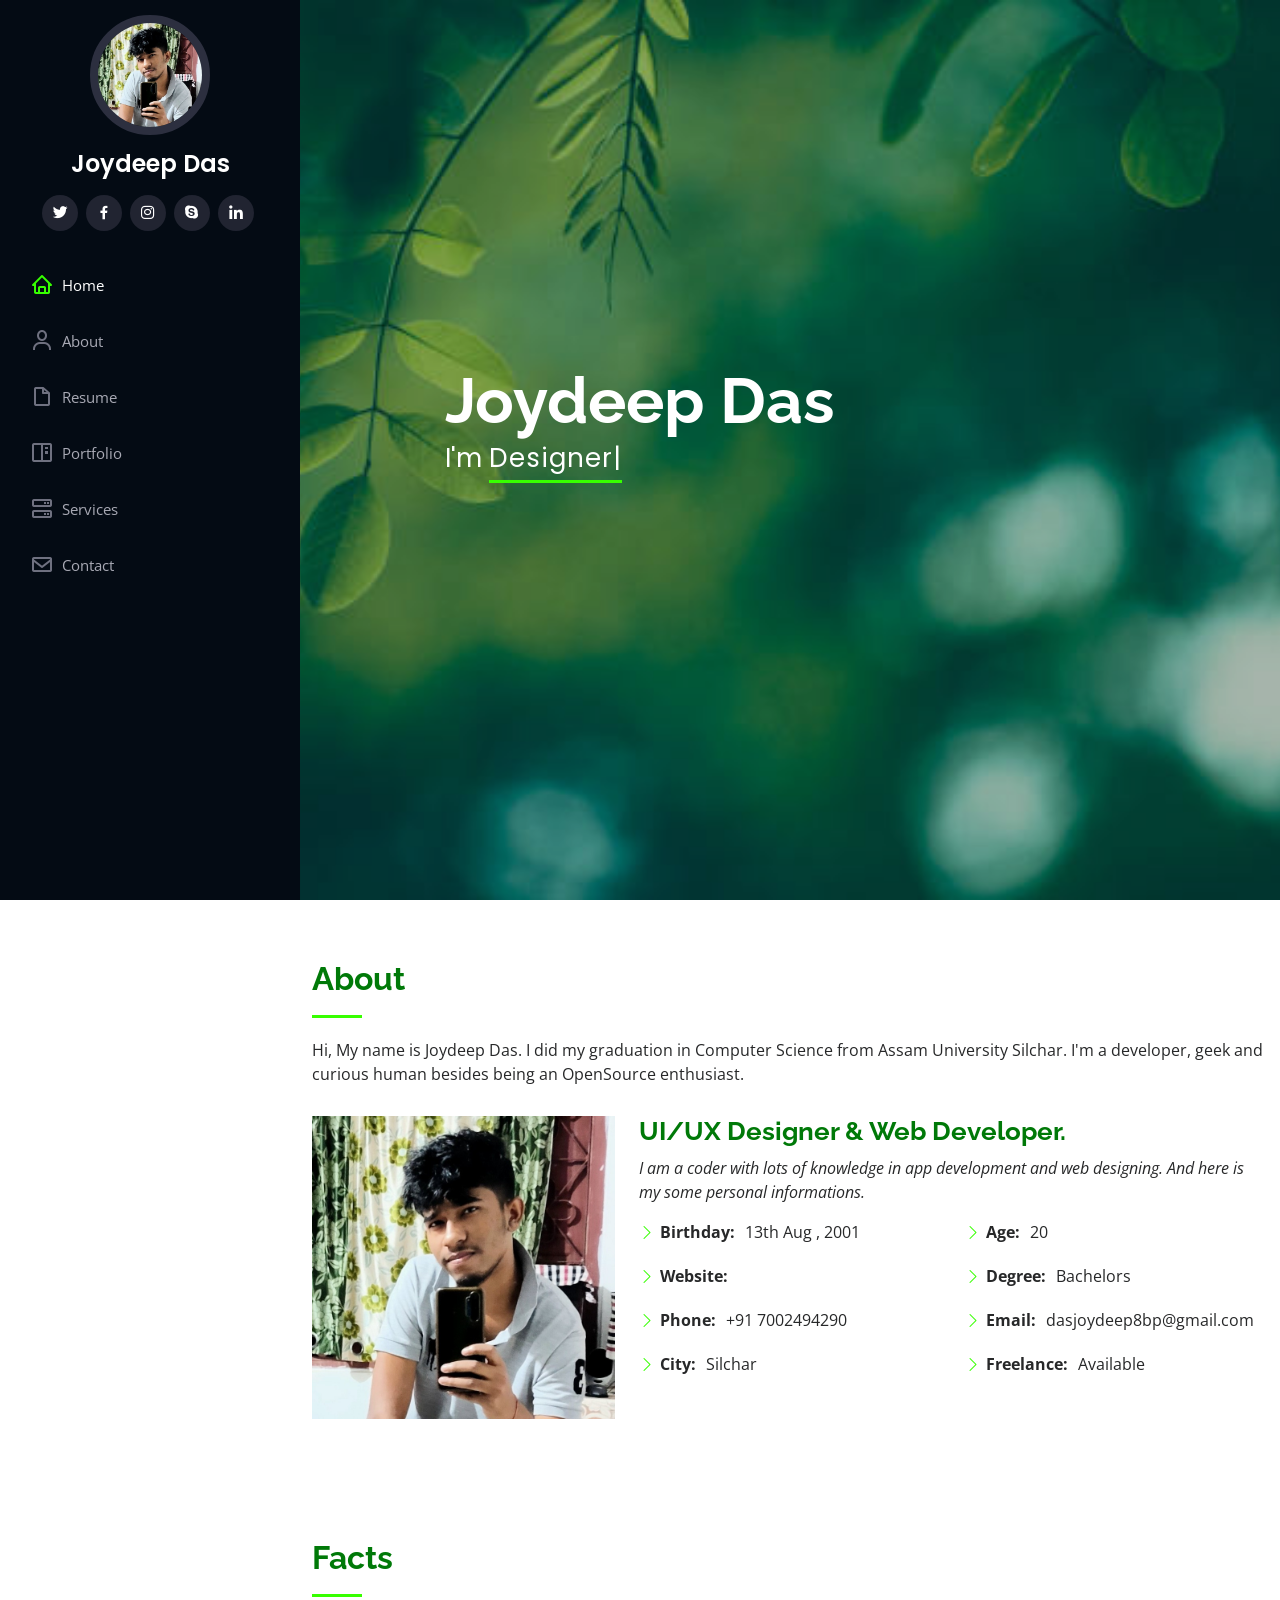
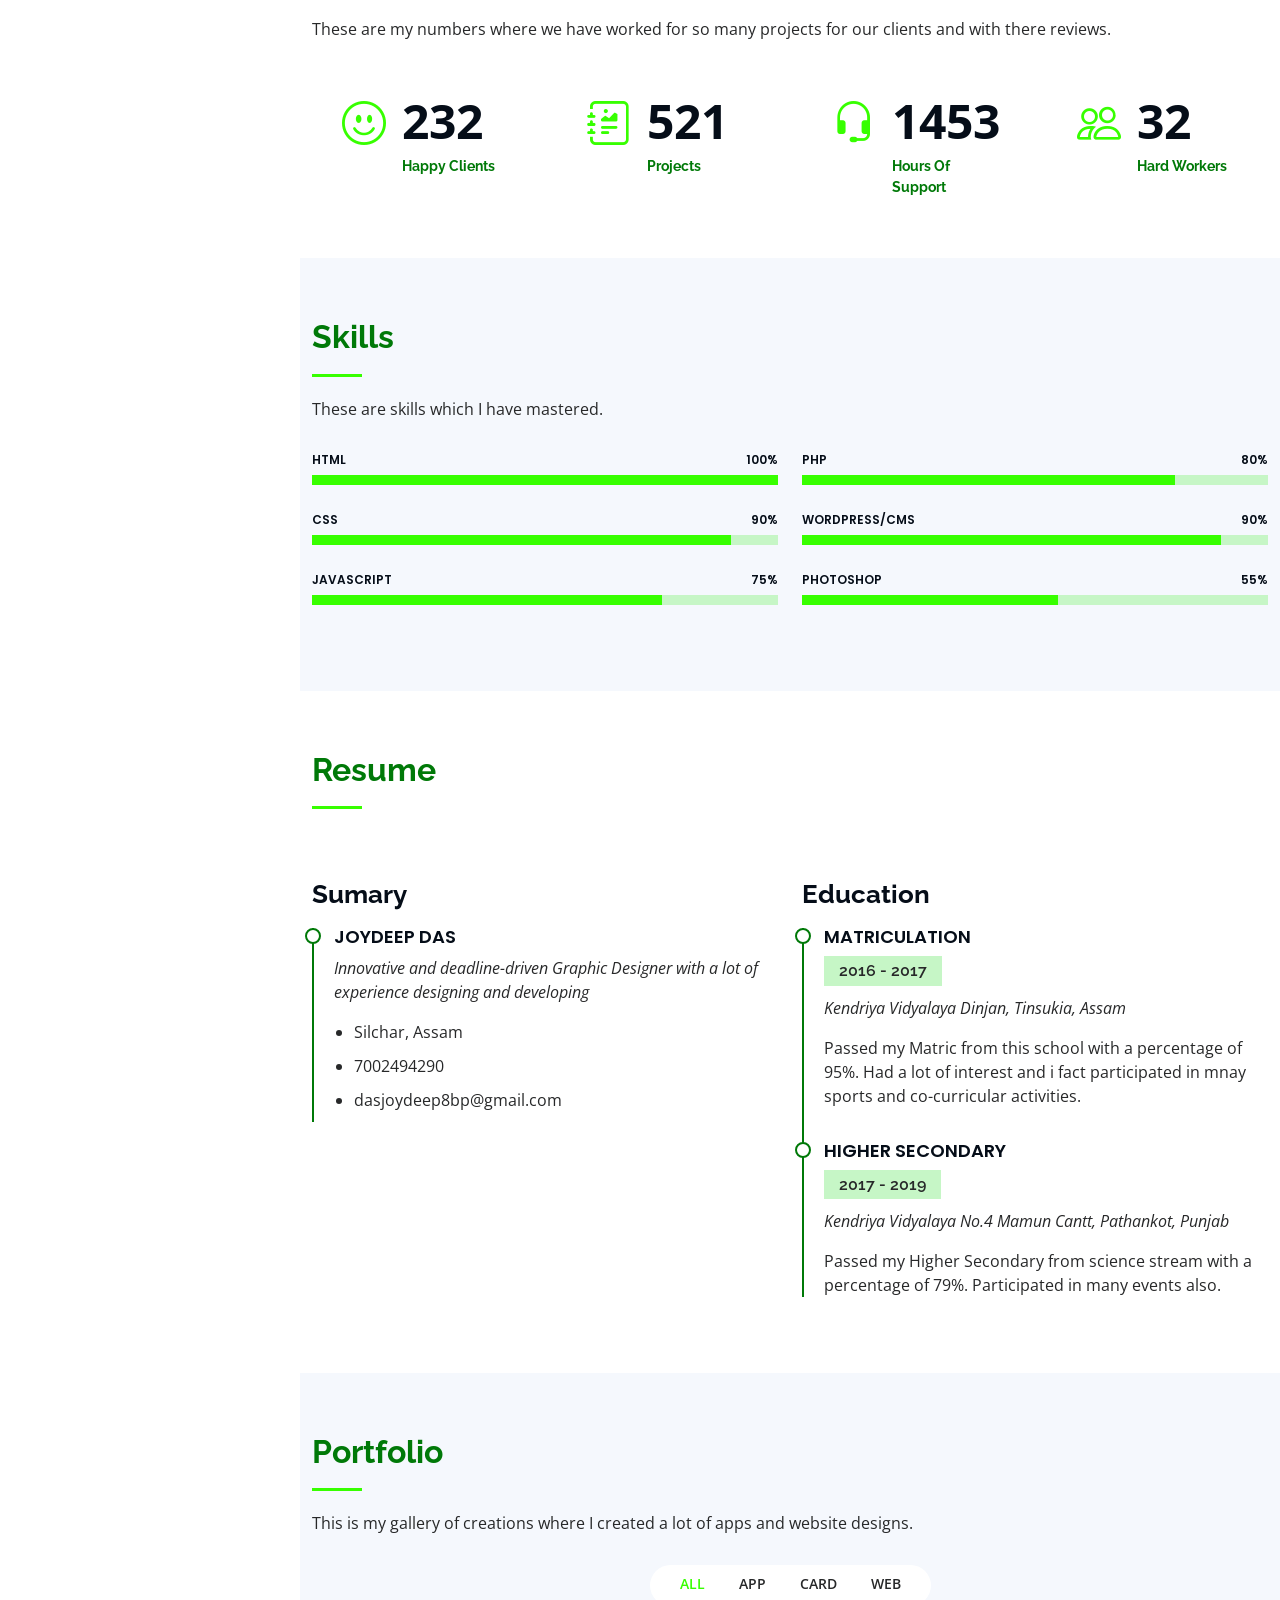
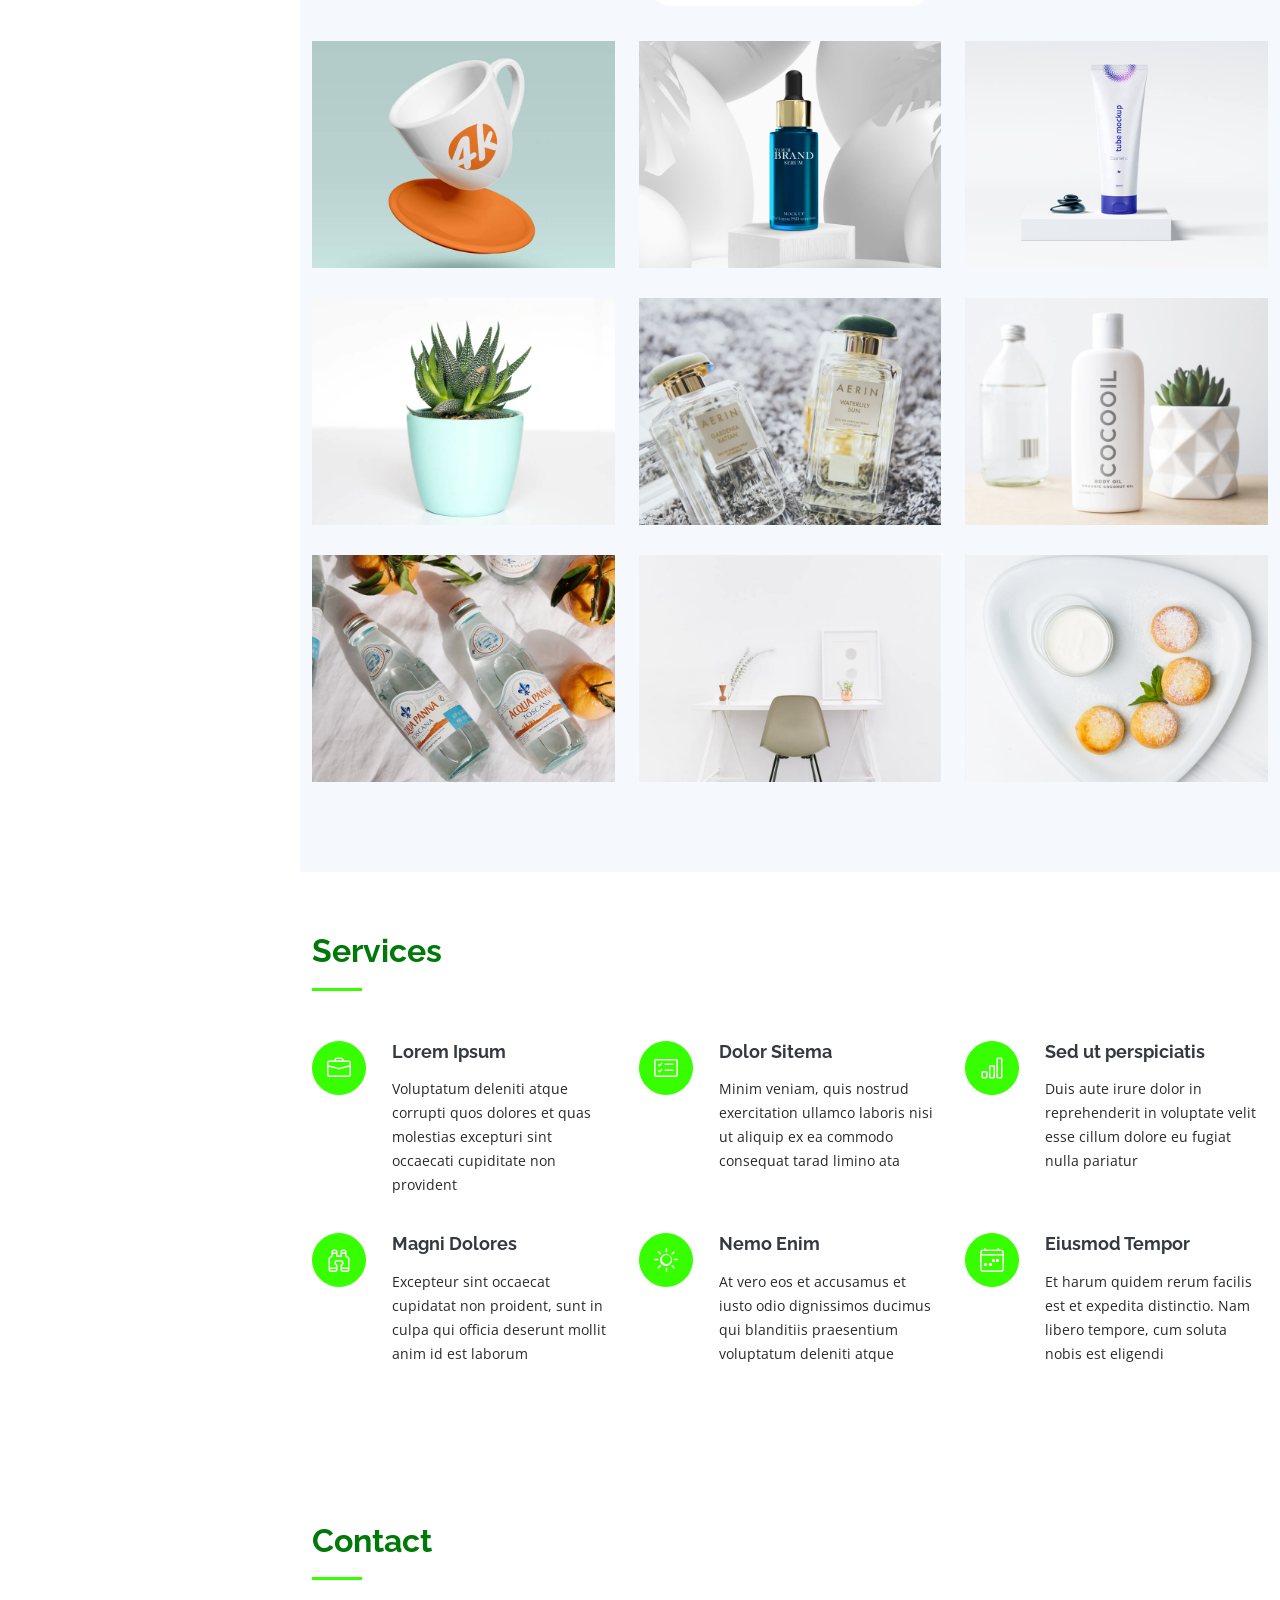
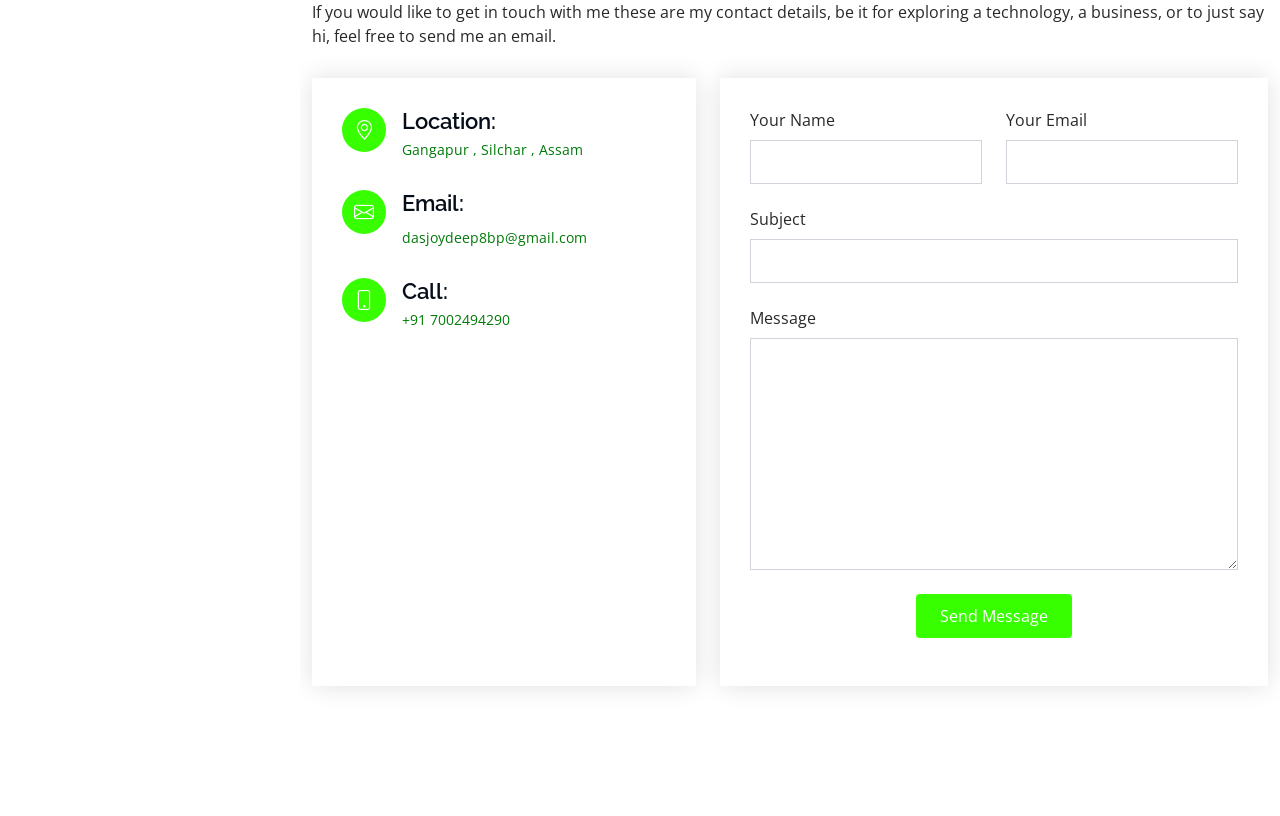
<file: index.html>
<!DOCTYPE html>
<html lang="en">

<head>
  <meta charset="utf-8">
  <meta content="width=device-width, initial-scale=1.0" name="viewport">

  <title>My Portfolio</title>
  <meta content="" name="description">
  <meta content="" name="keywords">

  <!-- Favicons -->
  <link href="assets/img/img.png" rel="icon">
  

  <!-- Google Fonts -->
  <link href="https://fonts.googleapis.com/css?family=Open+Sans:300,300i,400,400i,600,600i,700,700i|Raleway:300,300i,400,400i,500,500i,600,600i,700,700i|Poppins:300,300i,400,400i,500,500i,600,600i,700,700i" rel="stylesheet">

  <!-- Vendor CSS Files -->
  <link href="assets/vendor/aos/aos.css" rel="stylesheet">
  <link href="assets/vendor/bootstrap/css/bootstrap.min.css" rel="stylesheet">
  <link href="assets/vendor/bootstrap-icons/bootstrap-icons.css" rel="stylesheet">
  <link href="assets/vendor/boxicons/css/boxicons.min.css" rel="stylesheet">
  <link href="assets/vendor/glightbox/css/glightbox.min.css" rel="stylesheet">
  <link href="assets/vendor/swiper/swiper-bundle.min.css" rel="stylesheet">

  <link href="assets/css/style.css" rel="stylesheet">

</head>

<body>

  <!-- ======= Mobile nav toggle button ======= -->
  <i class="bi bi-list mobile-nav-toggle d-xl-none"></i>

  <!-- ======= Header ======= -->
  <header id="header">
    <div class="d-flex flex-column">

      <div class="profile">
        <img src="assets/img/profile-img.jpg" alt="" class="img-fluid rounded-circle">
        <h1 class="text-light"><a href="index.html">Joydeep Das</a></h1>
        <div class="social-links mt-3 text-center">
          <a href="#" class="twitter"><i class="bx bxl-twitter"></i></a>
          <a href="#" class="facebook"><i class="bx bxl-facebook"></i></a>
          <a href="https://www.instagram.com/_imnotjoy_/" class="instagram"><i class="bx bxl-instagram"></i></a>
          <a href="#" class="google-plus"><i class="bx bxl-skype"></i></a>
          <a href="#" class="linkedin"><i class="bx bxl-linkedin"></i></a>
        </div>
      </div>

      <nav id="navbar" class="nav-menu navbar">
        <ul>
          <li><a href="#hero" class="nav-link scrollto active"><i class="bx bx-home"></i> <span>Home</span></a></li>
          <li><a href="#about" class="nav-link scrollto"><i class="bx bx-user"></i> <span>About</span></a></li>
          <li><a href="#resume" class="nav-link scrollto"><i class="bx bx-file-blank"></i> <span>Resume</span></a></li>
          <li><a href="#portfolio" class="nav-link scrollto"><i class="bx bx-book-content"></i> <span>Portfolio</span></a></li>
          <li><a href="#services" class="nav-link scrollto"><i class="bx bx-server"></i> <span>Services</span></a></li>
          <li><a href="#contact" class="nav-link scrollto"><i class="bx bx-envelope"></i> <span>Contact</span></a></li>
        </ul>
      </nav><!-- .nav-menu -->
    </div>
  </header><!-- End Header -->

  <!-- ======= Hero Section ======= -->
  <section id="hero" class="d-flex flex-column justify-content-center align-items-center">
    <div class="hero-container" data-aos="fade-in">
      <h1>Joydeep Das</h1>
      <p>I'm <span class="typed" data-typed-items="Designer, Developer, Freelancer"></span></p>
    </div>
  </section><!-- End Hero -->

  <main id="main">

    <!-- ======= About Section ======= -->
    <section id="about" class="about">
      <div class="container">

        <div class="section-title">
          <h2>About</h2>
          <p>Hi, My name is Joydeep Das. I did my graduation in Computer Science from Assam University Silchar. I'm a developer, geek and curious human besides being an OpenSource enthusiast.</p>
        </div>

        <div class="row">
          <div class="col-lg-4" data-aos="fade-right">
            <img src="assets/img/profile-img.jpg" class="img-fluid" alt="">
          </div>
          <div class="col-lg-8 pt-4 pt-lg-0 content" data-aos="fade-left">
            <h3>UI/UX Designer &amp; Web Developer.</h3>
            <p class="fst-italic">
              I am a coder with lots of knowledge in app development and web designing. And here is my some personal informations.
            </p>
            <div class="row">
              <div class="col-lg-6">
                <ul>
                  <li><i class="bi bi-chevron-right"></i> <strong>Birthday:</strong> <span>13th Aug , 2001</span></li>
                  <li><i class="bi bi-chevron-right"></i> <strong>Website:</strong> <span></span></li>
                  <li><i class="bi bi-chevron-right"></i> <strong>Phone:</strong> <span>+91 7002494290</span></li>
                  <li><i class="bi bi-chevron-right"></i> <strong>City:</strong> <span>Silchar</span></li>
                </ul>
              </div>
              <div class="col-lg-6">
                <ul>
                  <li><i class="bi bi-chevron-right"></i> <strong>Age:</strong> <span>20</span></li>
                  <li><i class="bi bi-chevron-right"></i> <strong>Degree:</strong> <span>Bachelors</span></li>
                  <li><i class="bi bi-chevron-right"></i> <strong>Email:</strong> <span>dasjoydeep8bp@gmail.com</span></li>
                  <li><i class="bi bi-chevron-right"></i> <strong>Freelance:</strong> <span>Available</span></li>
                </ul>
              </div>
            </div>
            
          </div>
        </div>

      </div>
    </section><!-- End About Section -->

    <!-- ======= Facts Section ======= -->
    <section id="facts" class="facts">
      <div class="container">

        <div class="section-title">
          <h2>Facts</h2>
          <p>These are my numbers where we have worked for so many projects for our clients and with there reviews.</p>
        </div>

        <div class="row no-gutters">

          <div class="col-lg-3 col-md-6 d-md-flex align-items-md-stretch" data-aos="fade-up">
            <div class="count-box">
              <i class="bi bi-emoji-smile"></i>
              <span data-purecounter-start="0" data-purecounter-end="232" data-purecounter-duration="1" class="purecounter"></span>
              <p><strong>Happy Clients</strong></p>
            </div>
          </div>

          <div class="col-lg-3 col-md-6 d-md-flex align-items-md-stretch" data-aos="fade-up" data-aos-delay="100">
            <div class="count-box">
              <i class="bi bi-journal-richtext"></i>
              <span data-purecounter-start="0" data-purecounter-end="521" data-purecounter-duration="1" class="purecounter"></span>
              <p><strong>Projects</strong></p>
            </div>
          </div>

          <div class="col-lg-3 col-md-6 d-md-flex align-items-md-stretch" data-aos="fade-up" data-aos-delay="200">
            <div class="count-box">
              <i class="bi bi-headset"></i>
              <span data-purecounter-start="0" data-purecounter-end="1453" data-purecounter-duration="1" class="purecounter"></span>
              <p><strong>Hours Of Support</strong></p>
            </div>
          </div>

          <div class="col-lg-3 col-md-6 d-md-flex align-items-md-stretch" data-aos="fade-up" data-aos-delay="300">
            <div class="count-box">
              <i class="bi bi-people"></i>
              <span data-purecounter-start="0" data-purecounter-end="32" data-purecounter-duration="1" class="purecounter"></span>
              <p><strong>Hard Workers</strong></p>
            </div>
          </div>

        </div>

      </div>
    </section><!-- End Facts Section -->

    <!-- ======= Skills Section ======= -->
    <section id="skills" class="skills section-bg">
      <div class="container">

        <div class="section-title">
          <h2>Skills</h2>
          <p>These are skills which I have mastered.</p>
        </div>
        <div class="row skills-content">

          <div class="col-lg-6" data-aos="fade-up">

            <div class="progress">
              <span class="skill">HTML <i class="val">100%</i></span>
              <div class="progress-bar-wrap">
                <div class="progress-bar" role="progressbar" aria-valuenow="100" aria-valuemin="0" aria-valuemax="100"></div>
              </div>
            </div>

            <div class="progress">
              <span class="skill">CSS <i class="val">90%</i></span>
              <div class="progress-bar-wrap">
                <div class="progress-bar" role="progressbar" aria-valuenow="90" aria-valuemin="0" aria-valuemax="100"></div>
              </div>
            </div>

            <div class="progress">
              <span class="skill">JavaScript <i class="val">75%</i></span>
              <div class="progress-bar-wrap">
                <div class="progress-bar" role="progressbar" aria-valuenow="75" aria-valuemin="0" aria-valuemax="100"></div>
              </div>
            </div>

          </div>

          <div class="col-lg-6" data-aos="fade-up" data-aos-delay="100">

            <div class="progress">
              <span class="skill">PHP <i class="val">80%</i></span>
              <div class="progress-bar-wrap">
                <div class="progress-bar" role="progressbar" aria-valuenow="80" aria-valuemin="0" aria-valuemax="100"></div>
              </div>
            </div>

            <div class="progress">
              <span class="skill">WordPress/CMS <i class="val">90%</i></span>
              <div class="progress-bar-wrap">
                <div class="progress-bar" role="progressbar" aria-valuenow="90" aria-valuemin="0" aria-valuemax="100"></div>
              </div>
            </div>

            <div class="progress">
              <span class="skill">Photoshop <i class="val">55%</i></span>
              <div class="progress-bar-wrap">
                <div class="progress-bar" role="progressbar" aria-valuenow="55" aria-valuemin="0" aria-valuemax="100"></div>
              </div>
            </div>

          </div>

        </div>

      </div>
    </section><!-- End Skills Section -->

    <!-- ======= Resume Section ======= -->
    <section id="resume" class="resume">
      <div class="container">

        <div class="section-title">
          <h2>Resume</h2>
          
        </div>

        <div class="row">
          <div class="col-lg-6" data-aos="fade-up">
            <h3 class="resume-title">Sumary</h3>
            <div class="resume-item pb-0">
              <h4>Joydeep Das</h4>
              <p><em>Innovative and deadline-driven Graphic Designer with a lot of experience designing and developing </em></p>
              <ul>
                <li>Silchar, Assam</li>
                <li>7002494290</li>
                <li>dasjoydeep8bp@gmail.com</li>
              </ul>
            </div>
        </div>
            <div class="col-lg-6" data-aos="fade-up" data-aos-delay="100">
            <h3 class="resume-title">Education</h3>
            <div class="resume-item">
              <h4>Matriculation</h4>
              <h5>2016 - 2017</h5>
              <p><em>Kendriya Vidyalaya  Dinjan, Tinsukia, Assam</em></p>
              <p>Passed my Matric from this school with a percentage of 95%. Had a lot of interest and i fact participated in mnay sports 
                 and co-curricular activities.</p>
            </div>
          
            
              <div class="resume-item">
              <h4>Higher Secondary</h4>
              <h5>2017 - 2019</h5>
              <p><em>Kendriya Vidyalaya No.4 Mamun Cantt, Pathankot, Punjab</em></p>
              <p>Passed my Higher Secondary from science stream with a percentage of 79%. Participated in many events also.</p>
              </div>
            
          </div>
          
         
        </div>

      </div>
    </section><!-- End Resume Section -->

    <!-- ======= Portfolio Section ======= -->
    <section id="portfolio" class="portfolio section-bg">
      <div class="container">

        <div class="section-title">
          <h2>Portfolio</h2>
          <p>This is my gallery of creations where I created a lot of apps and website designs.</p>
        </div>

        <div class="row" data-aos="fade-up">
          <div class="col-lg-12 d-flex justify-content-center">
            <ul id="portfolio-flters">
              <li data-filter="*" class="filter-active">All</li>
              <li data-filter=".filter-app">App</li>
              <li data-filter=".filter-card">Card</li>
              <li data-filter=".filter-web">Web</li>
            </ul>
          </div>
        </div>

        <div class="row portfolio-container" data-aos="fade-up" data-aos-delay="100">

          <div class="col-lg-4 col-md-6 portfolio-item filter-app">
            <div class="portfolio-wrap">
              <img src="assets/img/portfolio/portfolio-1.jpg" class="img-fluid" alt="">
              <div class="portfolio-links">
                <a href="assets/img/portfolio/portfolio-1.jpg" data-gallery="portfolioGallery" class="portfolio-lightbox" title="App 1"><i class="bx bx-plus"></i></a>
                <a href="portfolio-details.html" title="More Details"><i class="bx bx-link"></i></a>
              </div>
            </div>
          </div>

          <div class="col-lg-4 col-md-6 portfolio-item filter-web">
            <div class="portfolio-wrap">
              <img src="assets/img/portfolio/portfolio-2.jpg" class="img-fluid" alt="">
              <div class="portfolio-links">
                <a href="assets/img/portfolio/portfolio-2.jpg" data-gallery="portfolioGallery" class="portfolio-lightbox" title="Web 3"><i class="bx bx-plus"></i></a>
                <a href="portfolio-details.html" title="More Details"><i class="bx bx-link"></i></a>
              </div>
            </div>
          </div>

          <div class="col-lg-4 col-md-6 portfolio-item filter-app">
            <div class="portfolio-wrap">
              <img src="assets/img/portfolio/portfolio-3.jpg" class="img-fluid" alt="">
              <div class="portfolio-links">
                <a href="assets/img/portfolio/portfolio-3.jpg" data-gallery="portfolioGallery" class="portfolio-lightbox" title="App 2"><i class="bx bx-plus"></i></a>
                <a href="portfolio-details.html" title="More Details"><i class="bx bx-link"></i></a>
              </div>
            </div>
          </div>

          <div class="col-lg-4 col-md-6 portfolio-item filter-card">
            <div class="portfolio-wrap">
              <img src="assets/img/portfolio/portfolio-4.jpg" class="img-fluid" alt="">
              <div class="portfolio-links">
                <a href="assets/img/portfolio/portfolio-4.jpg" data-gallery="portfolioGallery" class="portfolio-lightbox" title="Card 2"><i class="bx bx-plus"></i></a>
                <a href="portfolio-details.html" title="More Details"><i class="bx bx-link"></i></a>
              </div>
            </div>
          </div>

          <div class="col-lg-4 col-md-6 portfolio-item filter-web">
            <div class="portfolio-wrap">
              <img src="assets/img/portfolio/portfolio-5.jpg" class="img-fluid" alt="">
              <div class="portfolio-links">
                <a href="assets/img/portfolio/portfolio-5.jpg" data-gallery="portfolioGallery" class="portfolio-lightbox" title="Web 2"><i class="bx bx-plus"></i></a>
                <a href="portfolio-details.html" title="More Details"><i class="bx bx-link"></i></a>
              </div>
            </div>
          </div>

          <div class="col-lg-4 col-md-6 portfolio-item filter-app">
            <div class="portfolio-wrap">
              <img src="assets/img/portfolio/portfolio-6.jpg" class="img-fluid" alt="">
              <div class="portfolio-links">
                <a href="assets/img/portfolio/portfolio-6.jpg" data-gallery="portfolioGallery" class="portfolio-lightbox" title="App 3"><i class="bx bx-plus"></i></a>
                <a href="portfolio-details.html" title="More Details"><i class="bx bx-link"></i></a>
              </div>
            </div>
          </div>

          <div class="col-lg-4 col-md-6 portfolio-item filter-card">
            <div class="portfolio-wrap">
              <img src="assets/img/portfolio/portfolio-7.jpg" class="img-fluid" alt="">
              <div class="portfolio-links">
                <a href="assets/img/portfolio/portfolio-7.jpg" data-gallery="portfolioGallery" class="portfolio-lightbox" title="Card 1"><i class="bx bx-plus"></i></a>
                <a href="portfolio-details.html" title="More Details"><i class="bx bx-link"></i></a>
              </div>
            </div>
          </div>

          <div class="col-lg-4 col-md-6 portfolio-item filter-card">
            <div class="portfolio-wrap">
              <img src="assets/img/portfolio/portfolio-8.jpg" class="img-fluid" alt="">
              <div class="portfolio-links">
                <a href="assets/img/portfolio/portfolio-8.jpg" data-gallery="portfolioGallery" class="portfolio-lightbox" title="Card 3"><i class="bx bx-plus"></i></a>
                <a href="portfolio-details.html" title="More Details"><i class="bx bx-link"></i></a>
              </div>
            </div>
          </div>

          <div class="col-lg-4 col-md-6 portfolio-item filter-web">
            <div class="portfolio-wrap">
              <img src="assets/img/portfolio/portfolio-9.jpg" class="img-fluid" alt="">
              <div class="portfolio-links">
                <a href="assets/img/portfolio/portfolio-9.jpg" data-gallery="portfolioGallery" class="portfolio-lightbox" title="Web 3"><i class="bx bx-plus"></i></a>
                <a href="portfolio-details.html" title="More Details"><i class="bx bx-link"></i></a>
              </div>
            </div>
          </div>

        </div>

      </div>
    </section><!-- End Portfolio Section -->

    <!-- ======= Services Section ======= -->
    <section id="services" class="services">
      <div class="container">

        <div class="section-title">
          <h2>Services</h2>
          
        </div>
        <div class="row">
          <div class="col-lg-4 col-md-6 icon-box" data-aos="fade-up">
            <div class="icon"><i class="bi bi-briefcase"></i></div>
            <h4 class="title"><a href="">Lorem Ipsum</a></h4>
            <p class="description">Voluptatum deleniti atque corrupti quos dolores et quas molestias excepturi sint occaecati cupiditate non provident</p>
          </div>
          <div class="col-lg-4 col-md-6 icon-box" data-aos="fade-up" data-aos-delay="100">
            <div class="icon"><i class="bi bi-card-checklist"></i></div>
            <h4 class="title"><a href="">Dolor Sitema</a></h4>
            <p class="description">Minim veniam, quis nostrud exercitation ullamco laboris nisi ut aliquip ex ea commodo consequat tarad limino ata</p>
          </div>
          <div class="col-lg-4 col-md-6 icon-box" data-aos="fade-up" data-aos-delay="200">
            <div class="icon"><i class="bi bi-bar-chart"></i></div>
            <h4 class="title"><a href="">Sed ut perspiciatis</a></h4>
            <p class="description">Duis aute irure dolor in reprehenderit in voluptate velit esse cillum dolore eu fugiat nulla pariatur</p>
          </div>
          <div class="col-lg-4 col-md-6 icon-box" data-aos="fade-up" data-aos-delay="300">
            <div class="icon"><i class="bi bi-binoculars"></i></div>
            <h4 class="title"><a href="">Magni Dolores</a></h4>
            <p class="description">Excepteur sint occaecat cupidatat non proident, sunt in culpa qui officia deserunt mollit anim id est laborum</p>
          </div>
          <div class="col-lg-4 col-md-6 icon-box" data-aos="fade-up" data-aos-delay="400">
            <div class="icon"><i class="bi bi-brightness-high"></i></div>
            <h4 class="title"><a href="">Nemo Enim</a></h4>
            <p class="description">At vero eos et accusamus et iusto odio dignissimos ducimus qui blanditiis praesentium voluptatum deleniti atque</p>
          </div>
          <div class="col-lg-4 col-md-6 icon-box" data-aos="fade-up" data-aos-delay="500">
            <div class="icon"><i class="bi bi-calendar4-week"></i></div>
            <h4 class="title"><a href="">Eiusmod Tempor</a></h4>
            <p class="description">Et harum quidem rerum facilis est et expedita distinctio. Nam libero tempore, cum soluta nobis est eligendi</p>
          </div>
        </div>

      </div>
    </section><!-- End Services Section -->

    
    <!-- ======= Contact Section ======= -->
    <section id="contact" class="contact">
      <div class="container">

        <div class="section-title">
          <h2>Contact</h2>
          <p>If you would like to get in touch with me these are my contact details, be it for exploring a technology, a business, or to just say hi, feel free to send me an email.</p>
        </div>
        <div class="row" data-aos="fade-in">

          <div class="col-lg-5 d-flex align-items-stretch">
            <div class="info">
              <div class="address">
                <i class="bi bi-geo-alt"></i>
                <h4>Location:</h4>
                <p>Gangapur , Silchar , Assam</p>
              </div>

              <div class="email">
                <i class="bi bi-envelope"></i>
                <h4>Email:</h4>
                <p>dasjoydeep8bp@gmail.com</p>
              </div>

              <div class="phone">
                <i class="bi bi-phone"></i>
                <h4>Call:</h4>
                <p>+91 7002494290</p>
              </div>

              <iframe src="https://www.google.com/maps/place/Assam+University,+Silchar/@24.6849594,92.7489795,17z/data=!3m1!4b1!4m5!3m4!1s0x374e3827427b6f43:0x4556a6b3074df1de!8m2!3d24.6849545!4d92.7511682" frameborder="0" style="border:0; width: 100%; height: 290px;" allowfullscreen></iframe>
            </div>

          </div>

          <div class="col-lg-7 mt-5 mt-lg-0 d-flex align-items-stretch">
            <form action="forms/contact.php" method="post" role="form" class="php-email-form">
              <div class="row">
                <div class="form-group col-md-6">
                  <label for="name">Your Name</label>
                  <input type="text" name="name" class="form-control" id="name" required>
                </div>
                <div class="form-group col-md-6">
                  <label for="name">Your Email</label>
                  <input type="email" class="form-control" name="email" id="email" required>
                </div>
              </div>
              <div class="form-group">
                <label for="name">Subject</label>
                <input type="text" class="form-control" name="subject" id="subject" required>
              </div>
              <div class="form-group">
                <label for="name">Message</label>
                <textarea class="form-control" name="message" rows="10" required></textarea>
              </div>
              <div class="my-3">
                <div class="loading">Loading</div>
                <div class="error-message"></div>
                <div class="sent-message">Your message has been sent. Thank you!</div>
              </div>
              <div class="text-center"><button type="submit">Send Message</button></div>
            </form>
          </div>

        </div>

      </div>
    </section><!-- End Contact Section -->

  </main><!-- End #main -->

  <!-- ======= Footer ======= -->
  

  <a href="#" class="back-to-top d-flex align-items-center justify-content-center"><i class="bi bi-arrow-up-short"></i></a>

  <!-- Vendor JS Files -->
  <script src="assets/vendor/purecounter/purecounter.js"></script>
  <script src="assets/vendor/aos/aos.js"></script>
  <script src="assets/vendor/bootstrap/js/bootstrap.bundle.min.js"></script>
  <script src="assets/vendor/glightbox/js/glightbox.min.js"></script>
  <script src="assets/vendor/isotope-layout/isotope.pkgd.min.js"></script>
  <script src="assets/vendor/swiper/swiper-bundle.min.js"></script>
  <script src="assets/vendor/typed.js/typed.min.js"></script>
  <script src="assets/vendor/waypoints/noframework.waypoints.js"></script>
  <script src="assets/vendor/php-email-form/validate.js"></script>

  <!-- Template Main JS File -->
  <script src="assets/js/main.js"></script>

</body>

</html>
</file>
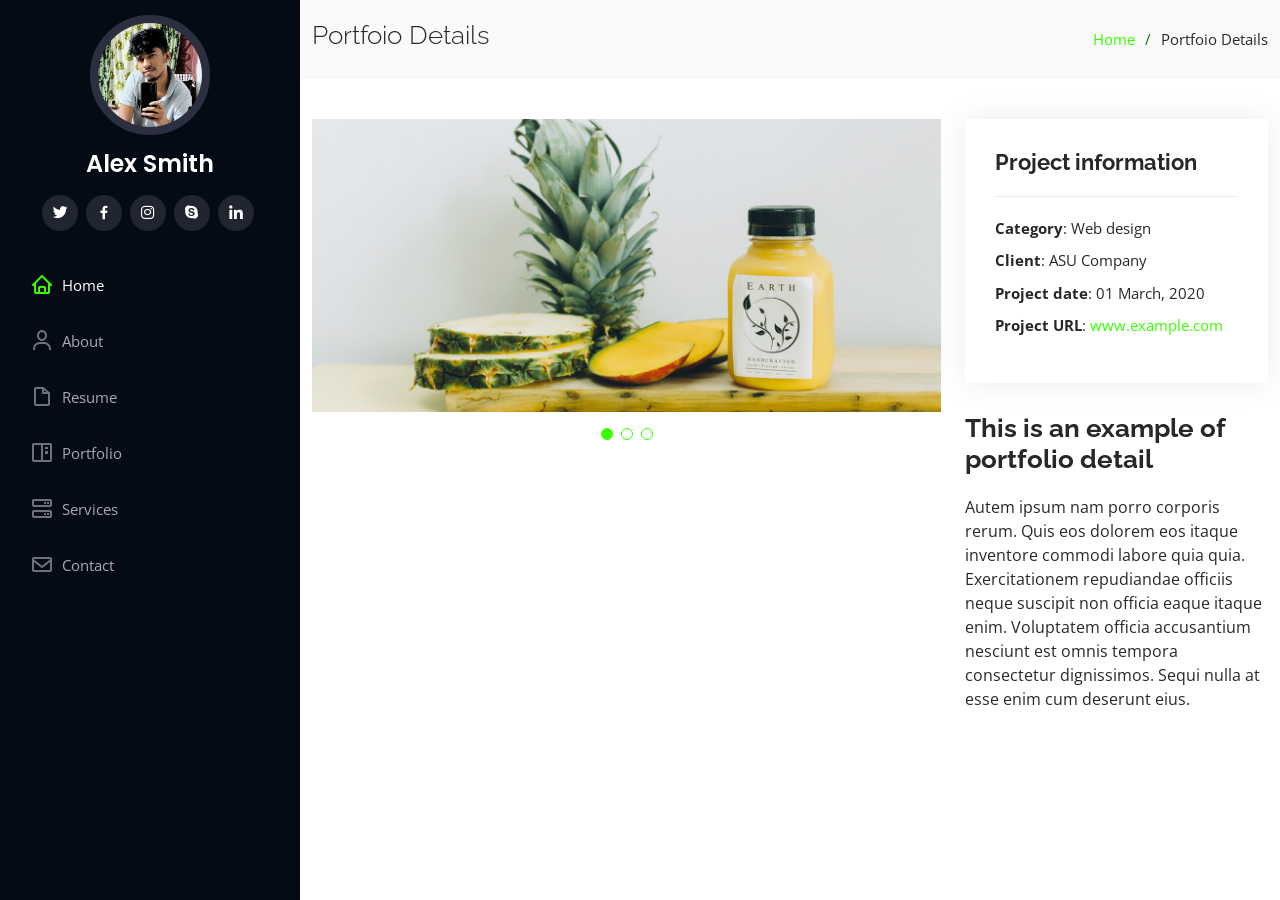
<file: portfolio-details.html>
<!DOCTYPE html>
<html lang="en">

<head>
  <meta charset="utf-8">
  <meta content="width=device-width, initial-scale=1.0" name="viewport">

  <title>Portfolio Details - iPortfolio Bootstrap Template</title>
  <meta content="" name="description">
  <meta content="" name="keywords">

  <!-- Favicons -->
  <link href="assets/img/favicon.png" rel="icon">
  <link href="assets/img/apple-touch-icon.png" rel="apple-touch-icon">

  <!-- Google Fonts -->
  <link href="https://fonts.googleapis.com/css?family=Open+Sans:300,300i,400,400i,600,600i,700,700i|Raleway:300,300i,400,400i,500,500i,600,600i,700,700i|Poppins:300,300i,400,400i,500,500i,600,600i,700,700i" rel="stylesheet">

  <!-- Vendor CSS Files -->
  <link href="assets/vendor/aos/aos.css" rel="stylesheet">
  <link href="assets/vendor/bootstrap/css/bootstrap.min.css" rel="stylesheet">
  <link href="assets/vendor/bootstrap-icons/bootstrap-icons.css" rel="stylesheet">
  <link href="assets/vendor/boxicons/css/boxicons.min.css" rel="stylesheet">
  <link href="assets/vendor/glightbox/css/glightbox.min.css" rel="stylesheet">
  <link href="assets/vendor/swiper/swiper-bundle.min.css" rel="stylesheet">

  <!-- Template Main CSS File -->
  <link href="assets/css/style.css" rel="stylesheet">

  <!-- =======================================================
  * Template Name: iPortfolio - v3.7.0
  * Template URL: https://bootstrapmade.com/iportfolio-bootstrap-portfolio-websites-template/
  * Author: BootstrapMade.com
  * License: https://bootstrapmade.com/license/
  ======================================================== -->
</head>

<body>

  <!-- ======= Mobile nav toggle button ======= -->
  <i class="bi bi-list mobile-nav-toggle d-xl-none"></i>

  <!-- ======= Header ======= -->
  <header id="header">
    <div class="d-flex flex-column">

      <div class="profile">
        <img src="assets/img/profile-img.jpg" alt="" class="img-fluid rounded-circle">
        <h1 class="text-light"><a href="index.html">Alex Smith</a></h1>
        <div class="social-links mt-3 text-center">
          <a href="#" class="twitter"><i class="bx bxl-twitter"></i></a>
          <a href="#" class="facebook"><i class="bx bxl-facebook"></i></a>
          <a href="#" class="instagram"><i class="bx bxl-instagram"></i></a>
          <a href="#" class="google-plus"><i class="bx bxl-skype"></i></a>
          <a href="#" class="linkedin"><i class="bx bxl-linkedin"></i></a>
        </div>
      </div>

      <nav id="navbar" class="nav-menu navbar">
        <ul>
          <li><a href="#hero" class="nav-link scrollto active"><i class="bx bx-home"></i> <span>Home</span></a></li>
          <li><a href="#about" class="nav-link scrollto"><i class="bx bx-user"></i> <span>About</span></a></li>
          <li><a href="#resume" class="nav-link scrollto"><i class="bx bx-file-blank"></i> <span>Resume</span></a></li>
          <li><a href="#portfolio" class="nav-link scrollto"><i class="bx bx-book-content"></i> <span>Portfolio</span></a></li>
          <li><a href="#services" class="nav-link scrollto"><i class="bx bx-server"></i> <span>Services</span></a></li>
          <li><a href="#contact" class="nav-link scrollto"><i class="bx bx-envelope"></i> <span>Contact</span></a></li>
        </ul>
      </nav><!-- .nav-menu -->
    </div>
  </header><!-- End Header -->

  <main id="main">

    <!-- ======= Breadcrumbs ======= -->
    <section id="breadcrumbs" class="breadcrumbs">
      <div class="container">

        <div class="d-flex justify-content-between align-items-center">
          <h2>Portfoio Details</h2>
          <ol>
            <li><a href="index.html">Home</a></li>
            <li>Portfoio Details</li>
          </ol>
        </div>

      </div>
    </section><!-- End Breadcrumbs -->

    <!-- ======= Portfolio Details Section ======= -->
    <section id="portfolio-details" class="portfolio-details">
      <div class="container">

        <div class="row gy-4">

          <div class="col-lg-8">
            <div class="portfolio-details-slider swiper">
              <div class="swiper-wrapper align-items-center">

                <div class="swiper-slide">
                  <img src="assets/img/portfolio/portfolio-details-1.jpg" alt="">
                </div>

                <div class="swiper-slide">
                  <img src="assets/img/portfolio/portfolio-details-2.jpg" alt="">
                </div>

                <div class="swiper-slide">
                  <img src="assets/img/portfolio/portfolio-details-3.jpg" alt="">
                </div>

              </div>
              <div class="swiper-pagination"></div>
            </div>
          </div>

          <div class="col-lg-4">
            <div class="portfolio-info">
              <h3>Project information</h3>
              <ul>
                <li><strong>Category</strong>: Web design</li>
                <li><strong>Client</strong>: ASU Company</li>
                <li><strong>Project date</strong>: 01 March, 2020</li>
                <li><strong>Project URL</strong>: <a href="#">www.example.com</a></li>
              </ul>
            </div>
            <div class="portfolio-description">
              <h2>This is an example of portfolio detail</h2>
              <p>
                Autem ipsum nam porro corporis rerum. Quis eos dolorem eos itaque inventore commodi labore quia quia. Exercitationem repudiandae officiis neque suscipit non officia eaque itaque enim. Voluptatem officia accusantium nesciunt est omnis tempora consectetur dignissimos. Sequi nulla at esse enim cum deserunt eius.
              </p>
            </div>
          </div>

        </div>

      </div>
    </section><!-- End Portfolio Details Section -->

  </main><!-- End #main -->


  <a href="#" class="back-to-top d-flex align-items-center justify-content-center"><i class="bi bi-arrow-up-short"></i></a>

  <!-- Vendor JS Files -->
  <script src="assets/vendor/purecounter/purecounter.js"></script>
  <script src="assets/vendor/aos/aos.js"></script>
  <script src="assets/vendor/bootstrap/js/bootstrap.bundle.min.js"></script>
  <script src="assets/vendor/glightbox/js/glightbox.min.js"></script>
  <script src="assets/vendor/isotope-layout/isotope.pkgd.min.js"></script>
  <script src="assets/vendor/swiper/swiper-bundle.min.js"></script>
  <script src="assets/vendor/typed.js/typed.min.js"></script>
  <script src="assets/vendor/waypoints/noframework.waypoints.js"></script>
  <script src="assets/vendor/php-email-form/validate.js"></script>

  <!-- Template Main JS File -->
  <script src="assets/js/main.js"></script>

</body>

</html>
</file>
<file: assets/css/style.css>
:root{
  --green: #37ff00;
  --dark: #007908;
}
body {
  font-family: "Open Sans", sans-serif;
  color: #272829;
}

a {
  color: var(--green);
  text-decoration: none;
}

a:hover {
  color: var(--green);
  text-decoration: none;
}

h1, h2, h3, h4, h5, h6 {
  font-family: "Raleway", sans-serif;
}

/*--------------------------------------------------------------
# Back to top button
--------------------------------------------------------------*/
.back-to-top {
  position: fixed;
  visibility: hidden;
  opacity: 0;
  right: 15px;
  bottom: 15px;
  z-index: 996;
  background: var(--green);
  width: 40px;
  height: 40px;
  border-radius: 50px;
  transition: all 0.4s;
}
.back-to-top i {
  font-size: 28px;
  color: #fff;
  line-height: 0;
}
.back-to-top:hover {
  background: var(--green);
  color: #fff;
}
.back-to-top.active {
  visibility: visible;
  opacity: 1;
}

/*--------------------------------------------------------------
# Header
--------------------------------------------------------------*/
#header {
  position: fixed;
  top: 0;
  left: 0;
  bottom: 0;
  width: 300px;
  transition: all ease-in-out 0.5s;
  z-index: 9997;
  transition: all 0.5s;
  padding: 0 15px;
  background: #040b14;
  overflow-y: auto;
}
#header .profile img {
  margin: 15px auto;
  display: block;
  width: 120px;
  border: 8px solid #2c2f3f;
}
#header .profile h1 {
  color: white;
  font-size: 24px;
  margin: 0;
  padding: 0;
  font-weight: 600;
  -moz-text-align-last: center;
  text-align-last: center;
  font-family: "Poppins", sans-serif;
  

}
#header .profile h1 a, #header .profile h1 a:hover {
  color: white;
  text-decoration: none;
}
#header .profile .social-links a {
  font-size: 18px;
  display: inline-block;
  background: #212431;
  color: #fff;
  line-height: 1;
  padding: 8px 0;
  margin-right: 4px;
  border-radius: 50%;
  text-align: center;
  width: 36px;
  height: 36px;
  transition: 0.3s;
}
#header .profile .social-links a:hover {
  background: var(--green);
  color: #fff;
  text-decoration: none;
}

#main {
  margin-left: 300px;
}

@media (max-width: 1199px) {
  #header {
    left: -300px;
  }

  #main {
    margin-left: 0;
  }
}
/*--------------------------------------------------------------
# Navigation Menu
--------------------------------------------------------------*/
/* Desktop Navigation */
.nav-menu {
  padding: 30px 0 0 0;
}
.nav-menu * {
  margin: 0;
  padding: 0;
  list-style: none;
}
.nav-menu > ul > li {
  position: relative;
  white-space: nowrap;
}
.nav-menu a, .nav-menu a:focus {
  display: flex;
  align-items: center;
  color: #a8a9b4;
  padding: 12px 15px;
  margin-bottom: 8px;
  transition: 0.3s;
  font-size: 15px;
}
.nav-menu a i, .nav-menu a:focus i {
  font-size: 24px;
  padding-right: 8px;
  color: #6f7180;
}
.nav-menu a:hover, .nav-menu .active, .nav-menu .active:focus, .nav-menu li:hover > a {
  text-decoration: none;
  color: #fff;
}
.nav-menu a:hover i, .nav-menu .active i, .nav-menu .active:focus i, .nav-menu li:hover > a i {
  color: var(--green);
}

/* Mobile Navigation */
.mobile-nav-toggle {
  position: fixed;
  right: 15px;
  top: 15px;
  z-index: 9998;
  border: 0;
  font-size: 24px;
  transition: all 0.4s;
  outline: none !important;
  background-color: var(--green);
  color: #fff;
  width: 40px;
  height: 40px;
  display: inline-flex;
  align-items: center;
  justify-content: center;
  line-height: 0;
  border-radius: 50px;
  cursor: pointer;
}

.mobile-nav-active {
  overflow: hidden;
}
.mobile-nav-active #header {
  left: 0;
}

/*--------------------------------------------------------------
# Hero Section
--------------------------------------------------------------*/
#hero {
  width: 100%;
  height: 100vh;
  background: url("../img/hero-bg.jpg") top center;
  background-size: cover;
}
#hero:before {
  content: "";
  background: rgba(5, 13, 24, 0.3);
  position: absolute;
  bottom: 0;
  top: 0;
  left: 0;
  right: 0;
  z-index: 1;
}
#hero .hero-container {
  position: relative;
  z-index: 2;
  min-width: 300px;
}
#hero h1 {
  margin: 0 0 10px 0;
  font-size: 64px;
  font-weight: 700;
  line-height: 56px;
  color: #fff;
}
#hero p {
  color: #fff;
  margin-bottom: 50px;
  font-size: 26px;
  font-family: "Poppins", sans-serif;
}
#hero p span {
  color: #fff;
  padding-bottom: 4px;
  letter-spacing: 1px;
  border-bottom: 3px solid var(--green);
}
@media (min-width: 1024px) {
  #hero {
    background-attachment: fixed;
  }
}
@media (max-width: 768px) {
  #hero h1 {
    font-size: 28px;
    line-height: 36px;
  }
  #hero h2 {
    font-size: 18px;
    line-height: 24px;
    margin-bottom: 30px;
  }
}

/*--------------------------------------------------------------
# Sections General
--------------------------------------------------------------*/
section {
  padding: 60px 0;
  overflow: hidden;
}

.section-bg {
  background: #f5f8fd;
}

.section-title {
  padding-bottom: 30px;
}
.section-title h2 {
  font-size: 32px;
  font-weight: bold;
  margin-bottom: 20px;
  padding-bottom: 20px;
  position: relative;
  color: var(--dark);
}
.section-title h2::after {
  content: "";
  position: absolute;
  display: block;
  width: 50px;
  height: 3px;
  background: var(--green);
  bottom: 0;
  left: 0;
}
.section-title p {
  margin-bottom: 0;
}

/*--------------------------------------------------------------
# About
--------------------------------------------------------------*/
.about .content h3 {
  font-weight: 700;
  font-size: 26px;
  color: var(--dark);
}
.about .content ul {
  list-style: none;
  padding: 0;
}
.about .content ul li {
  margin-bottom: 20px;
  display: flex;
  align-items: center;
}
.about .content ul strong {
  margin-right: 10px;
}
.about .content ul i {
  font-size: 16px;
  margin-right: 5px;
  color: var(--green);
  line-height: 0;
}
.about .content p:last-child {
  margin-bottom: 0;
}

/*--------------------------------------------------------------
# Facts
--------------------------------------------------------------*/
.facts {
  padding-bottom: 30px;
}
.facts .count-box {
  padding: 30px;
  width: 100%;
}
.facts .count-box i {
  display: block;
  font-size: 44px;
  color: var(--green);
  float: left;
  line-height: 0;
}
.facts .count-box span {
  font-size: 48px;
  line-height: 40px;
  display: block;
  font-weight: 700;
  color: #050d18;
  margin-left: 60px;
}
.facts .count-box p {
  padding: 15px 0 0 0;
  margin: 0 0 0 60px;
  font-family: "Raleway", sans-serif;
  font-size: 14px;
  color: var(--dark);
}
.facts .count-box a {
  font-weight: 600;
  display: block;
  margin-top: 20px;
  color: var(--dark);
  font-size: 15px;
  font-family: "Poppins", sans-serif;
  transition: ease-in-out 0.3s;
}
.facts .count-box a:hover {
  color: var(--dark);
}

/*--------------------------------------------------------------
# Akills
--------------------------------------------------------------*/
.skills .progress {
  height: 60px;
  display: block;
  background: none;
  border-radius: 0;
}
.skills .progress .skill {
  padding: 0;
  margin: 0 0 6px 0;
  text-transform: uppercase;
  display: block;
  font-weight: 600;
  font-family: "Poppins", sans-serif;
  color: #050d18;
}
.skills .progress .skill .val {
  float: right;
  font-style: normal;
}
.skills .progress-bar-wrap {
  background: #c6f6c6;
  height: 10px;
}
.skills .progress-bar {
  width: 1px;
  height: 10px;
  transition: 0.9s;
  background-color: var(--green);
}

/*--------------------------------------------------------------
# Resume
--------------------------------------------------------------*/
.resume .resume-title {
  font-size: 26px;
  font-weight: 700;
  margin-top: 20px;
  margin-bottom: 20px;
  color: #050d18;
}
.resume .resume-item {
  padding: 0 0 20px 20px;
  margin-top: -2px;
  border-left: 2px solid var(--dark);
  position: relative;
}
.resume .resume-item h4 {
  line-height: 18px;
  font-size: 18px;
  font-weight: 600;
  text-transform: uppercase;
  font-family: "Poppins", sans-serif;
  color: #050d18;
  margin-bottom: 10px;
}
.resume .resume-item h5 {
  font-size: 16px;
  background: #c6f6c6;
  padding: 5px 15px;
  display: inline-block;
  font-weight: 600;
  margin-bottom: 10px;
}
.resume .resume-item ul {
  padding-left: 20px;
}
.resume .resume-item ul li {
  padding-bottom: 10px;
}
.resume .resume-item:last-child {
  padding-bottom: 0;
}
.resume .resume-item::before {
  content: "";
  position: absolute;
  width: 16px;
  height: 16px;
  border-radius: 50px;
  left: -9px;
  top: 0;
  background: #fff;
  border: 2px solid var(--dark);
}

/*--------------------------------------------------------------
# Portfolio
--------------------------------------------------------------*/
.portfolio .portfolio-item {
  margin-bottom: 30px;
}
.portfolio #portfolio-flters {
  padding: 0;
  margin: 0 auto 35px auto;
  list-style: none;
  text-align: center;
  background: #fff;
  border-radius: 50px;
  padding: 2px 15px;
}
.portfolio #portfolio-flters li {
  cursor: pointer;
  display: inline-block;
  padding: 10px 15px 8px 15px;
  font-size: 14px;
  font-weight: 600;
  line-height: 1;
  text-transform: uppercase;
  color: #272829;
  margin-bottom: 5px;
  transition: all 0.3s ease-in-out;
}
.portfolio #portfolio-flters li:hover, .portfolio #portfolio-flters li.filter-active {
  color: var(--green);
}
.portfolio #portfolio-flters li:last-child {
  margin-right: 0;
}
.portfolio .portfolio-wrap {
  transition: 0.3s;
  position: relative;
  overflow: hidden;
  z-index: 1;
}
.portfolio .portfolio-wrap::before {
  content: "";
  background: rgba(255, 255, 255, 0.5);
  position: absolute;
  left: 0;
  right: 0;
  top: 0;
  bottom: 0;
  transition: all ease-in-out 0.3s;
  z-index: 2;
  opacity: 0;
}
.portfolio .portfolio-wrap .portfolio-links {
  opacity: 1;
  left: 0;
  right: 0;
  bottom: -60px;
  z-index: 3;
  position: absolute;
  transition: all ease-in-out 0.3s;
  display: flex;
  justify-content: center;
}
.portfolio .portfolio-wrap .portfolio-links a {
  color: #fff;
  font-size: 28px;
  text-align: center;
  background: var(--green);
  transition: 0.3s;
  width: 50%;
}
.portfolio .portfolio-wrap .portfolio-links a:hover {
  background: var(--dark);
}
.portfolio .portfolio-wrap .portfolio-links a + a {
  border-left: 1px solid var(--green);
}
.portfolio .portfolio-wrap:hover::before {
  top: 0;
  left: 0;
  right: 0;
  bottom: 0;
  opacity: 1;
}
.portfolio .portfolio-wrap:hover .portfolio-links {
  opacity: 1;
  bottom: 0;
}

/*--------------------------------------------------------------
# Portfolio Details
--------------------------------------------------------------*/
.portfolio-details {
  padding-top: 40px;
}
.portfolio-details .portfolio-details-slider img {
  width: 100%;
}
.portfolio-details .portfolio-details-slider .swiper-pagination {
  margin-top: 20px;
  position: relative;
}
.portfolio-details .portfolio-details-slider .swiper-pagination .swiper-pagination-bullet {
  width: 12px;
  height: 12px;
  background-color: #fff;
  opacity: 1;
  border: 1px solid var(--green);
}
.portfolio-details .portfolio-details-slider .swiper-pagination .swiper-pagination-bullet-active {
  background-color: var(--green);
}
.portfolio-details .portfolio-info {
  padding: 30px;
  box-shadow: 0px 0 30px rgba(5, 13, 24, 0.08);
}
.portfolio-details .portfolio-info h3 {
  font-size: 22px;
  font-weight: 700;
  margin-bottom: 20px;
  padding-bottom: 20px;
  border-bottom: 1px solid #eee;
}
.portfolio-details .portfolio-info ul {
  list-style: none;
  padding: 0;
  font-size: 15px;
}
.portfolio-details .portfolio-info ul li + li {
  margin-top: 10px;
}
.portfolio-details .portfolio-description {
  padding-top: 30px;
}
.portfolio-details .portfolio-description h2 {
  font-size: 26px;
  font-weight: 700;
  margin-bottom: 20px;
}
.portfolio-details .portfolio-description p {
  padding: 0;
}

/*--------------------------------------------------------------
# Services
--------------------------------------------------------------*/
.services .icon-box {
  margin-bottom: 20px;
}
.services .icon {
  float: left;
  display: flex;
  align-items: center;
  justify-content: center;
  width: 54px;
  height: 54px;
  background: var(--green);
  border-radius: 50%;
  transition: 0.5s;
  border: 1px solid var(--green);
}
.services .icon i {
  color: #fff;
  font-size: 24px;
  line-height: 0;
}
.services .icon-box:hover .icon {
  background: #fff;
}
.services .icon-box:hover .icon i {
  color: var(--green);
}
.services .title {
  margin-left: 80px;
  font-weight: 700;
  margin-bottom: 15px;
  font-size: 18px;
}
.services .title a {
  color: #343a40;
}
.services .title a:hover {
  color: var(--green);
}
.services .description {
  margin-left: 80px;
  line-height: 24px;
  font-size: 14px;
}

/*--------------------------------------------------------------
# Testimonials
--------------------------------------------------------------*/
.testimonials .testimonials-carousel, .testimonials .testimonials-slider {
  overflow: hidden;
}
.testimonials .testimonial-item {
  box-sizing: content-box;
  text-align: center;
  min-height: 320px;
}
.testimonials .testimonial-item .testimonial-img {
  width: 90px;
  border-radius: 50%;
  margin: 0 auto;
}
.testimonials .testimonial-item h3 {
  font-size: 18px;
  font-weight: bold;
  margin: 10px 0 5px 0;
  color: #111;
}
.testimonials .testimonial-item h4 {
  font-size: 14px;
  color: #999;
  margin: 0;
}
.testimonials .testimonial-item .quote-icon-left, .testimonials .testimonial-item .quote-icon-right {
  color: #c3e8fa;
  font-size: 26px;
}
.testimonials .testimonial-item .quote-icon-left {
  display: inline-block;
  left: -5px;
  position: relative;
}
.testimonials .testimonial-item .quote-icon-right {
  display: inline-block;
  right: -5px;
  position: relative;
  top: 10px;
}
.testimonials .testimonial-item p {
  font-style: italic;
  margin: 0 15px 15px 15px;
  padding: 20px;
  background: #fff;
  position: relative;
  margin-bottom: 35px;
  border-radius: 6px;
  box-shadow: 0px 2px 15px rgba(0, 0, 0, 0.1);
}
.testimonials .testimonial-item p::after {
  content: "";
  width: 0;
  height: 0;
  border-top: 20px solid #fff;
  border-right: 20px solid transparent;
  border-left: 20px solid transparent;
  position: absolute;
  bottom: -20px;
  left: calc(50% - 20px);
}
.testimonials .swiper-pagination {
  margin-top: 20px;
  position: relative;
}
.testimonials .swiper-pagination .swiper-pagination-bullet {
  width: 12px;
  height: 12px;
  background-color: #fff;
  opacity: 1;
  border: 1px solid var(--green);
}
.testimonials .swiper-pagination .swiper-pagination-bullet-active {
  background-color: var(--green);
}

/*--------------------------------------------------------------
# Contact
--------------------------------------------------------------*/
.contact {
  padding-bottom: 130px;
}
.contact .info {
  padding: 30px;
  background: #fff;
  width: 100%;
  box-shadow: 0 0 24px 0 rgba(0, 0, 0, 0.12);
}
.contact .info i {
  font-size: 20px;
  color: white;
  float: left;
  width: 44px;
  height: 44px;
  background: var(--green);
  display: flex;
  justify-content: center;
  align-items: center;
  border-radius: 50px;
  transition: all 0.3s ease-in-out;
}
.contact .info h4 {
  padding: 0 0 0 60px;
  font-size: 22px;
  font-weight: 600;
  margin-bottom: 5px;
  color: #050d18;
}
.contact .info p {
  padding: 0 0 10px 60px;
  margin-bottom: 20px;
  font-size: 14px;
  color: var(--dark);
}
.contact .info .email p {
  padding-top: 5px;
}
.contact .info .social-links {
  padding-left: 60px;
}
.contact .info .social-links a {
  font-size: 18px;
  display: inline-block;
  background: #333;
  color: #fff;
  line-height: 1;
  padding: 8px 0;
  border-radius: 50%;
  text-align: center;
  width: 36px;
  height: 36px;
  transition: 0.3s;
  margin-right: 10px;
}
.contact .info .social-links a:hover {
  background: var(--dark);
  color: #fff;
}
.contact .info .email:hover i, .contact .info .address:hover i, .contact .info .phone:hover i {
  background: var(--dark);
  color: #fff;
}
.contact .php-email-form {
  width: 100%;
  padding: 30px;
  background: #fff;
  box-shadow: 0 0 24px 0 rgba(0, 0, 0, 0.12);
}
.contact .php-email-form .form-group {
  padding-bottom: 8px;
}
.contact .php-email-form .validate {
  display: none;
  color: red;
  margin: 0 0 15px 0;
  font-weight: 400;
  font-size: 13px;
}
.contact .php-email-form .error-message {
  display: none;
  color: #fff;
  background: #ed3c0d;
  text-align: left;
  padding: 15px;
  font-weight: 600;
}
.contact .php-email-form .error-message br + br {
  margin-top: 25px;
}
.contact .php-email-form .sent-message {
  display: none;
  color: #fff;
  background: #18d26e;
  text-align: center;
  padding: 15px;
  font-weight: 600;
}
.contact .php-email-form .loading {
  display: none;
  background: #fff;
  text-align: center;
  padding: 15px;
}
.contact .php-email-form .loading:before {
  content: "";
  display: inline-block;
  border-radius: 50%;
  width: 24px;
  height: 24px;
  margin: 0 10px -6px 0;
  border: 3px solid #18d26e;
  border-top-color: #eee;
  -webkit-animation: animate-loading 1s linear infinite;
  animation: animate-loading 1s linear infinite;
}
.contact .php-email-form .form-group {
  margin-bottom: 15px;
}
.contact .php-email-form label {
  padding-bottom: 8px;
}
.contact .php-email-form input, .contact .php-email-form textarea {
  border-radius: 0;
  box-shadow: none;
  font-size: 14px;
}
.contact .php-email-form input {
  height: 44px;
}
.contact .php-email-form textarea {
  padding: 10px 15px;
}
.contact .php-email-form button[type=submit] {
  background: var(--green);
  border: 0;
  padding: 10px 24px;
  color: #fff;
  transition: 0.4s;
  border-radius: 4px;
}
.contact .php-email-form button[type=submit]:hover {
  background: var(--green);
}
@-webkit-keyframes animate-loading {
  0% {
    transform: rotate(0deg);
  }
  100% {
    transform: rotate(360deg);
  }
}
@keyframes animate-loading {
  0% {
    transform: rotate(0deg);
  }
  100% {
    transform: rotate(360deg);
  }
}

/*--------------------------------------------------------------
# Breadcrumbs
--------------------------------------------------------------*/
.breadcrumbs {
  padding: 20px 0;
  background: #f9f9f9;
}
.breadcrumbs h2 {
  font-size: 26px;
  font-weight: 300;
}
.breadcrumbs ol {
  display: flex;
  flex-wrap: wrap;
  list-style: none;
  padding: 0;
  margin: 0;
  font-size: 15px;
}
.breadcrumbs ol li + li {
  padding-left: 10px;
}
.breadcrumbs ol li + li::before {
  display: inline-block;
  padding-right: 10px;
  color: var(--dark);
  content: "/";
}
@media (max-width: 768px) {
  .breadcrumbs .d-flex {
    display: block !important;
  }
  .breadcrumbs ol {
    display: block;
  }
  .breadcrumbs ol li {
    display: inline-block;
  }
}

/*--------------------------------------------------------------
# Footer
--------------------------------------------------------------*/
#footer {
  padding: 15px;
  color: #f4f6fd;
  font-size: 14px;
  position: fixed;
  left: 0;
  bottom: 0;
  width: 300px;
  z-index: 9999;
  background: #040b14;
}
#footer .copyright {
  text-align: center;
}
#footer .credits {
  padding-top: 5px;
  text-align: center;
  font-size: 13px;
  color: #eaebf0;
}
@media (max-width: 1199px) {
  #footer {
    position: static;
    width: auto;
    padding-right: 20px 15px;
  }
}
</file>
